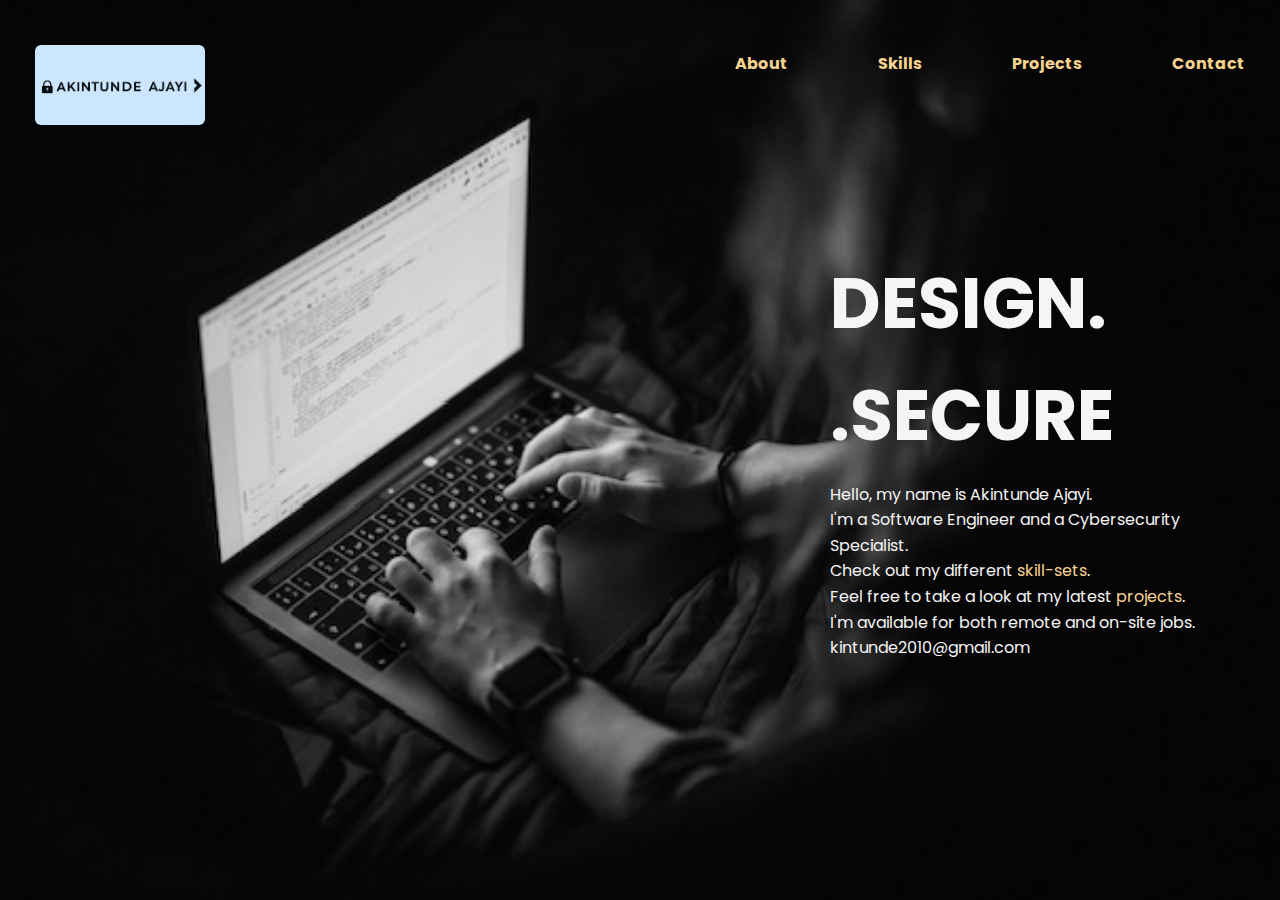
<file: index.html>
<!DOCTYPE html>
<html lang="en">
<head>
    <!-- Metadata and page settings -->
    <meta charset="UTF-8">
    <meta name="viewport" content="width=device-width, initial-scale=1.0">
    <title>Portfolio</title>
    <meta http-equiv="X-UA-Compatible" content="IE=edge">
    <!-- Link to external CSS file -->
    <link rel="stylesheet" type="text/css" media="screen" href="CSS/style.css">
</head>
<body id="home">
    <!-- Header section -->
    <header>
        <nav>
            <!-- Logo linking to the homepage -->
            <a href="index.html"><img id="logo" src="Images/logo.jpeg" alt="logo image"></a>
            <!-- Navigation links -->
            <a id="nav" href="about.html">About</a>
            <a id="nav" href="skills.html">Skills</a>
            <a id="nav" href="projects.html">Projects</a>
            <a id="nav" href="contact.html">Contact</a>
        </nav>
    </header>
    <main>
        <!-- Main content section -->
        <section class="home">
            <h1 id="heading">DESIGN.<br>.SECURE</h1>
            <p>Hello, my name is Akintunde Ajayi.<br> 
                I'm a Software Engineer and a Cybersecurity Specialist.<br>
                Check out my different <a id="text" href="skills.html">skill-sets</a>.<br>
                Feel free to take a look at my latest <a id="text" href="projects.html">projects</a>.<br>
                I'm available for both remote and on-site jobs.<br> kintunde2010@gmail.com</p>
        </section>
    </main>
    <script>
        document.addEventListener("DOMContentLoaded", function() {
            const menuIcon = document.createElement("div");
            menuIcon.classList.add("menu-icon");
            menuIcon.innerHTML = "&#9776;"; // Hamburger menu icon
        
            const nav = document.querySelector("nav");
            nav.insertBefore(menuIcon, nav.firstChild);
        
            menuIcon.addEventListener("click", function() {
                nav.classList.toggle("nav-active");
            });
        });
        </script>        
</body>
</html>
</file>
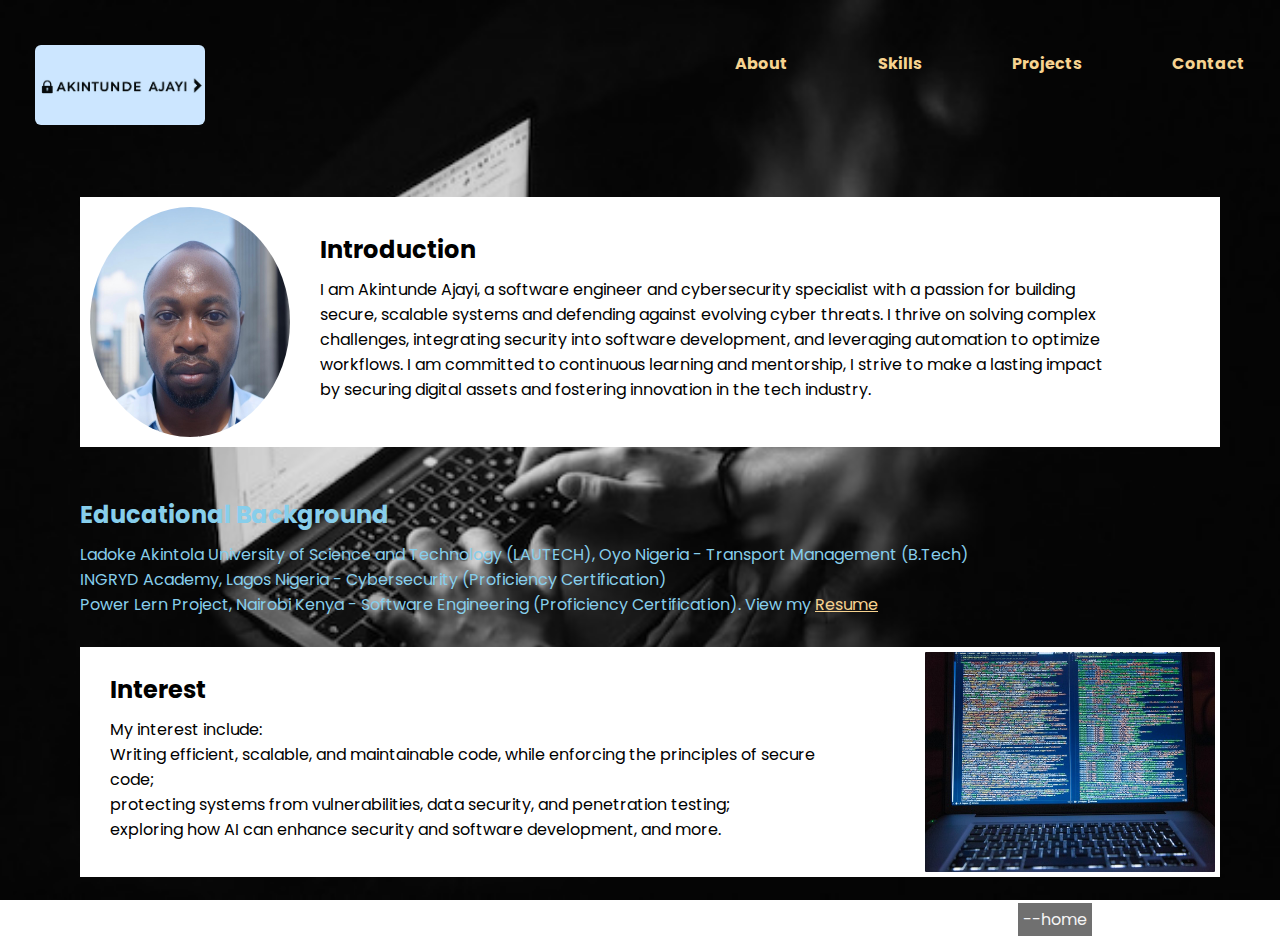
<file: about.html>
<!DOCTYPE html>
<html lang="en">
<head>
    <!-- Metadata and page settings -->
    <meta charset="UTF-8">
    <meta name="viewport" content="width=device-width, initial-scale=1.0">
    <title>Portfolio</title>
    <meta http-equiv="X-UA-Compatible" content="IE=edge">
    <!-- Link to external CSS file -->
    <link rel="stylesheet" type="text/css" media="screen" href="CSS/style.css">
</head>
<body id="about">
    <!-- Header section -->
    <header>
        <nav>
            <!-- Logo linking to the homepage -->
            <a href="index.html"><img id="logo" src="Images/logo.jpeg" alt="logo image"></a>
            <!-- Navigation links -->
            <a id="nav" href="about.html">About</a>
            <a id="nav" href="skills.html">Skills</a>
            <a id="nav" href="projects.html">Projects</a>
            <a id="nav" href="contact.html">Contact</a>
        </nav>
    </header>
    <main class="about-main">
        <!-- Main content section -->
        <section class="intro">
            <img class="my-image" src="Images/akintunde.jpg" alt="a portrait
            picture of Akintunde Ajayi" id="my_image" width="200">
            <div id="intro">
                <h2>Introduction</h2>
                <p>I am Akintunde Ajayi, a software engineer and cybersecurity specialist with a passion for building secure, scalable systems and defending against evolving cyber threats. 
                I thrive on solving complex challenges, integrating security into software development, and leveraging automation to optimize workflows. 
                I am committed to continuous learning and mentorship, I strive to make a lasting impact by securing digital assets and fostering innovation in the tech industry.</p>
            </div>
        </section>
        <section class="edu">
            <h2>Educational Background</h2>
            <p>Ladoke Akintola University of Science and Technology (LAUTECH), Oyo Nigeria - Transport Management (B.Tech)<br>
                INGRYD Academy, Lagos Nigeria - Cybersecurity (Proficiency Certification)<br> 
                Power Lern Project, Nairobi Kenya - Software Engineering (Proficiency Certification). View my <a style="color: rgb(247, 211, 144);" href="https://drive.google.com/file/d/1k-0LhxRxaWZgfUUwNgX5A7QPj0wKLy4_/view?usp=drive_link" target="_blank">Resume</a></p>
        </section>
        <section class="interest">
            <div id="interest">
                <h2>Interest</h2>
                <p>My interest include: <br>Writing efficient, scalable, and maintainable code, while enforcing the principles of secure code;<br>
                    protecting systems from vulnerabilities, data security, and penetration testing;<br>
                exploring how AI can enhance security and software development, and more.</p>
            </div id="interest">
            <img class="interest-image" src="Images/interest.jpeg" alt="a dark themed open PC with multiple lines of code on it screen" width="300">
        </section>
    </main>
    <a href="index.html" style="text-decoration: none; color: whitesmoke; background: #707070; padding: 5px; margin-left: 80%;">--home</a>
    <script>
        document.addEventListener("DOMContentLoaded", function() {
            const menuIcon = document.createElement("div");
            menuIcon.classList.add("menu-icon");
            menuIcon.innerHTML = "&#9776;"; // Hamburger menu icon
        
            const nav = document.querySelector("nav");
            nav.insertBefore(menuIcon, nav.firstChild);
        
            menuIcon.addEventListener("click", function() {
                nav.classList.toggle("nav-active");
            });
        });
        </script>        
</body>
</html>
</file>
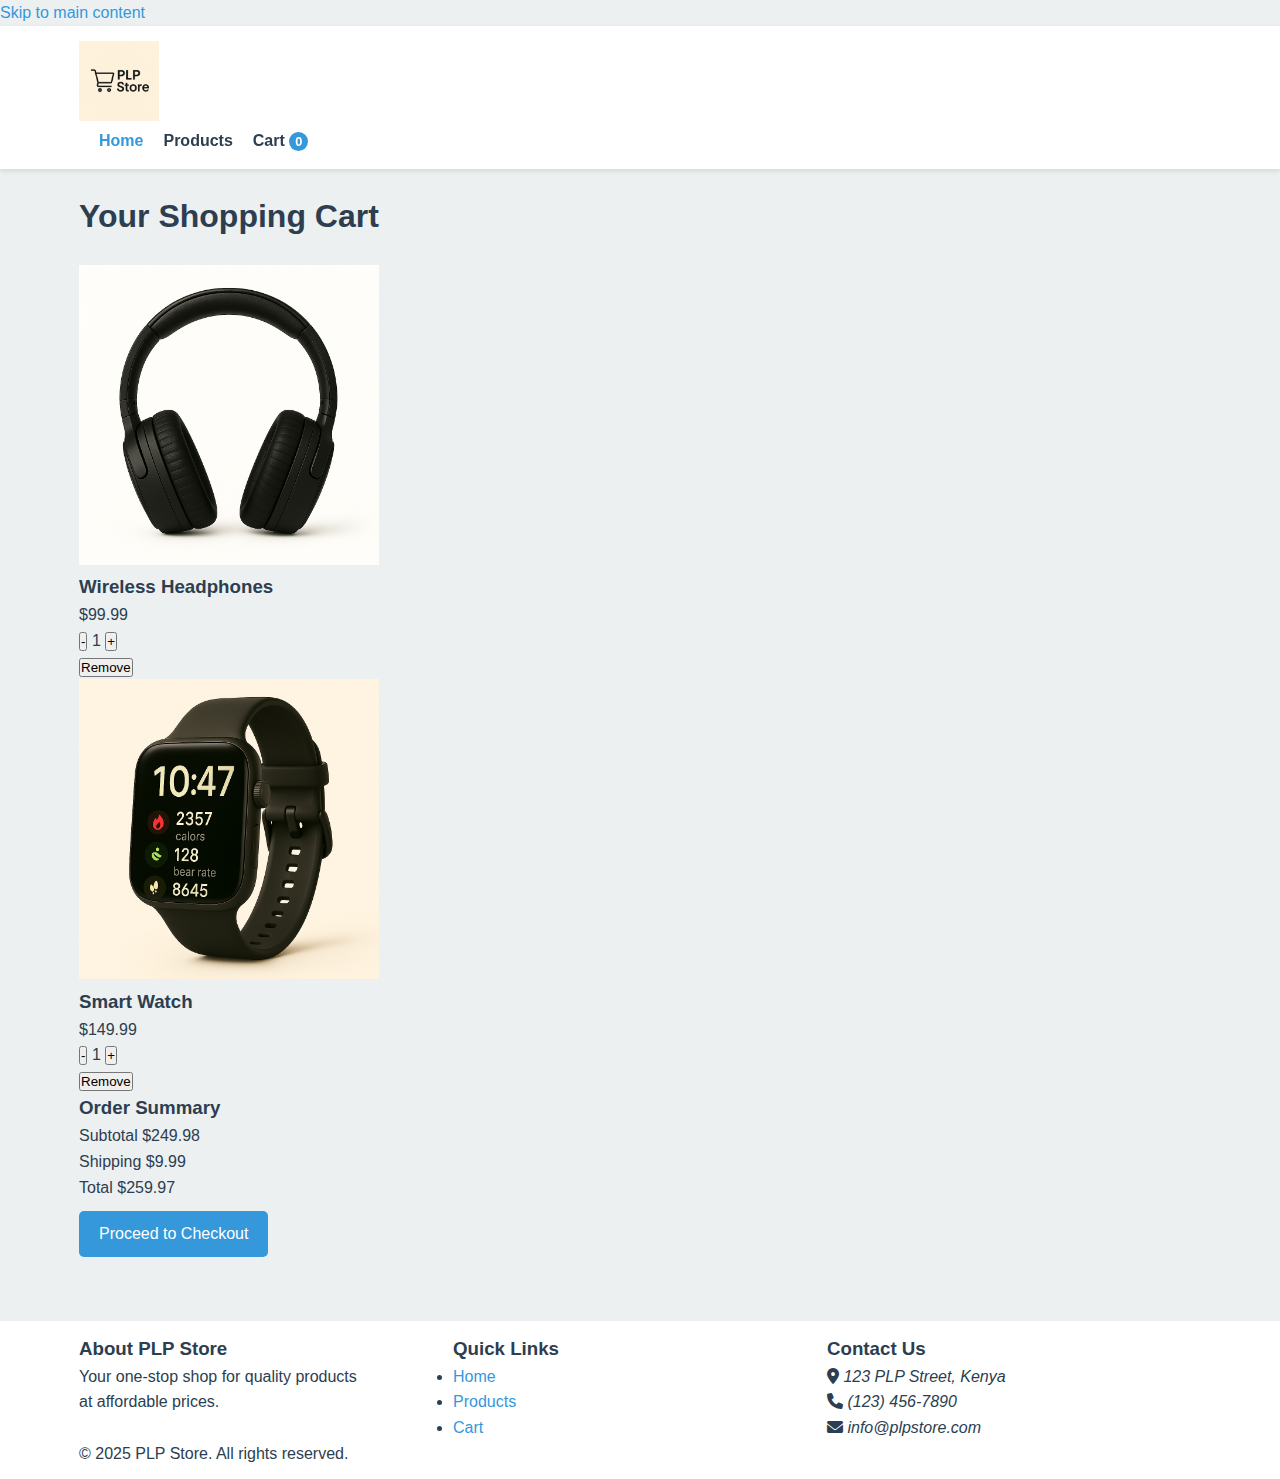
<file: cart.html>
<!DOCTYPE html>
<html lang="en">
<head>
    <meta charset="UTF-8">
    <meta name="viewport" content="width=device-width, initial-scale=1.0">
    <meta name="description" content="E-Commerce Website">
    <title>PLP Store</title>
    <!-- Favicon -->
    <link rel="icon" href="images/favicon.jpg" type="image/x-icon">
    <!-- CSS -->
    <link rel="stylesheet" href="css/style.css">
    <!-- Font Awesome for icons -->
    <link rel="stylesheet" href="https://cdnjs.cloudflare.com/ajax/libs/font-awesome/6.0.0-beta3/css/all.min.css">
</head>
<body>
    <!-- Skip to content link for accessibility -->
    <a class="skip-link" href="#main-content">Skip to main content</a>

    <!-- Header with navigation -->
    <header class="main-header">
        <div class="container">
            <div class="logo">
                <!-- Logo image: E-commerce store logo -->
                <img src="images/logo.png" alt="PLP Store Logo" width="80" height="80">
            </div>
            <nav class="main-nav">
                <button class="hamburger" aria-label="Menu" aria-expanded="false">
                    <span></span>
                    <span></span>
                    <span></span>
                </button>
                <ul>
                    <li><a href="index.html" class="active">Home</a></li>
                    <li><a href="products.html">Products</a></li>
                    <li><a href="cart.html">Cart <span class="cart-count">0</span></a></li>
                </ul>
            </nav>
        </div>
    </header>

    <!-- Main content area -->
    <main id="main-content">
        <section class="cart">
            <div class="container">
                <h1 id="cart-h1">Your Shopping Cart</h1>
                
                <div class="cart-grid">
                    <!-- Cart Items -->
                    <div class="cart-items">
                        <div class="cart-item">
                            <div class="item-image">
                                <!-- Product image: Wireless headphones -->
                                <img src="images/product-1-thumb.png" alt="Wireless headphones" width="300">
                            </div>
                            <div class="item-details">
                                <h3>Wireless Headphones</h3>
                                <p class="price">$99.99</p>
                                <div class="item-quantity">
                                    <button class="quantity-btn">-</button>
                                    <span class="quantity">1</span>
                                    <button class="quantity-btn">+</button>
                                </div>
                            </div>
                            <div class="item-actions">
                                <button class="remove-btn">Remove</button>
                            </div>
                        </div>
                        
                        <div class="cart-item">
                            <div class="item-image">
                                <!-- Product image: Smart watch -->
                                <img src="images/product-2-thumb.png" alt="Smart watch" width="300">
                            </div>
                            <div class="item-details">
                                <h3>Smart Watch</h3>
                                <p class="price">$149.99</p>
                                <div class="item-quantity">
                                    <button class="quantity-btn">-</button>
                                    <span class="quantity">1</span>
                                    <button class="quantity-btn">+</button>
                                </div>
                            </div>
                            <div class="item-actions">
                                <button class="remove-btn">Remove</button>
                            </div>
                        </div>
                    </div>
                    
                    <!-- Cart Summary -->
                    <div class="cart-summary">
                        <h3>Order Summary</h3>
                        <div class="summary-row">
                            <span>Subtotal</span>
                            <span>$249.98</span>
                        </div>
                        <div class="summary-row">
                            <span>Shipping</span>
                            <span>$9.99</span>
                        </div>
                        <div class="summary-row-total">
                            <span>Total</span>
                            <span>$259.97</span>
                        </div>
                        <a href="checkout.html" class="btn">Proceed to Checkout</a>
                    </div>
                </div>
            </div>
        </section>
    </main>

    <!-- Footer -->
    <footer class="main-footer">
        <div class="container">
            <div class="footer-grid">
                <div class="footer-about">
                    <h3>About PLP Store</h3>
                    <p>Your one-stop shop for quality products <br> at affordable prices.</p>
                </div>
                <div class="footer-links">
                    <h3>Quick Links</h3>
                    <ul>
                        <li><a href="index.html">Home</a></li>
                        <li><a href="products.html">Products</a></li>
                        <li><a href="cart.html">Cart</a></li>
                    </ul>
                </div>
                <div class="footer-contact">
                    <h3>Contact Us</h3>
                    <address>
                        <p><i class="fas fa-map-marker-alt"></i> 123 PLP Street, Kenya</p>
                        <p><i class="fas fa-phone"></i> (123) 456-7890</p>
                        <p><i class="fas fa-envelope"></i> info@plpstore.com</p>
                    </address>
                </div>
            </div>
            <div class="footer-bottom">
                <p>&copy; 2025 PLP Store. All rights reserved.</p>
            </div>
        </div>
    </footer>

    <!-- JavaScript -->
    <script src="js/script.js"></script>
</body>
</html>
</file>
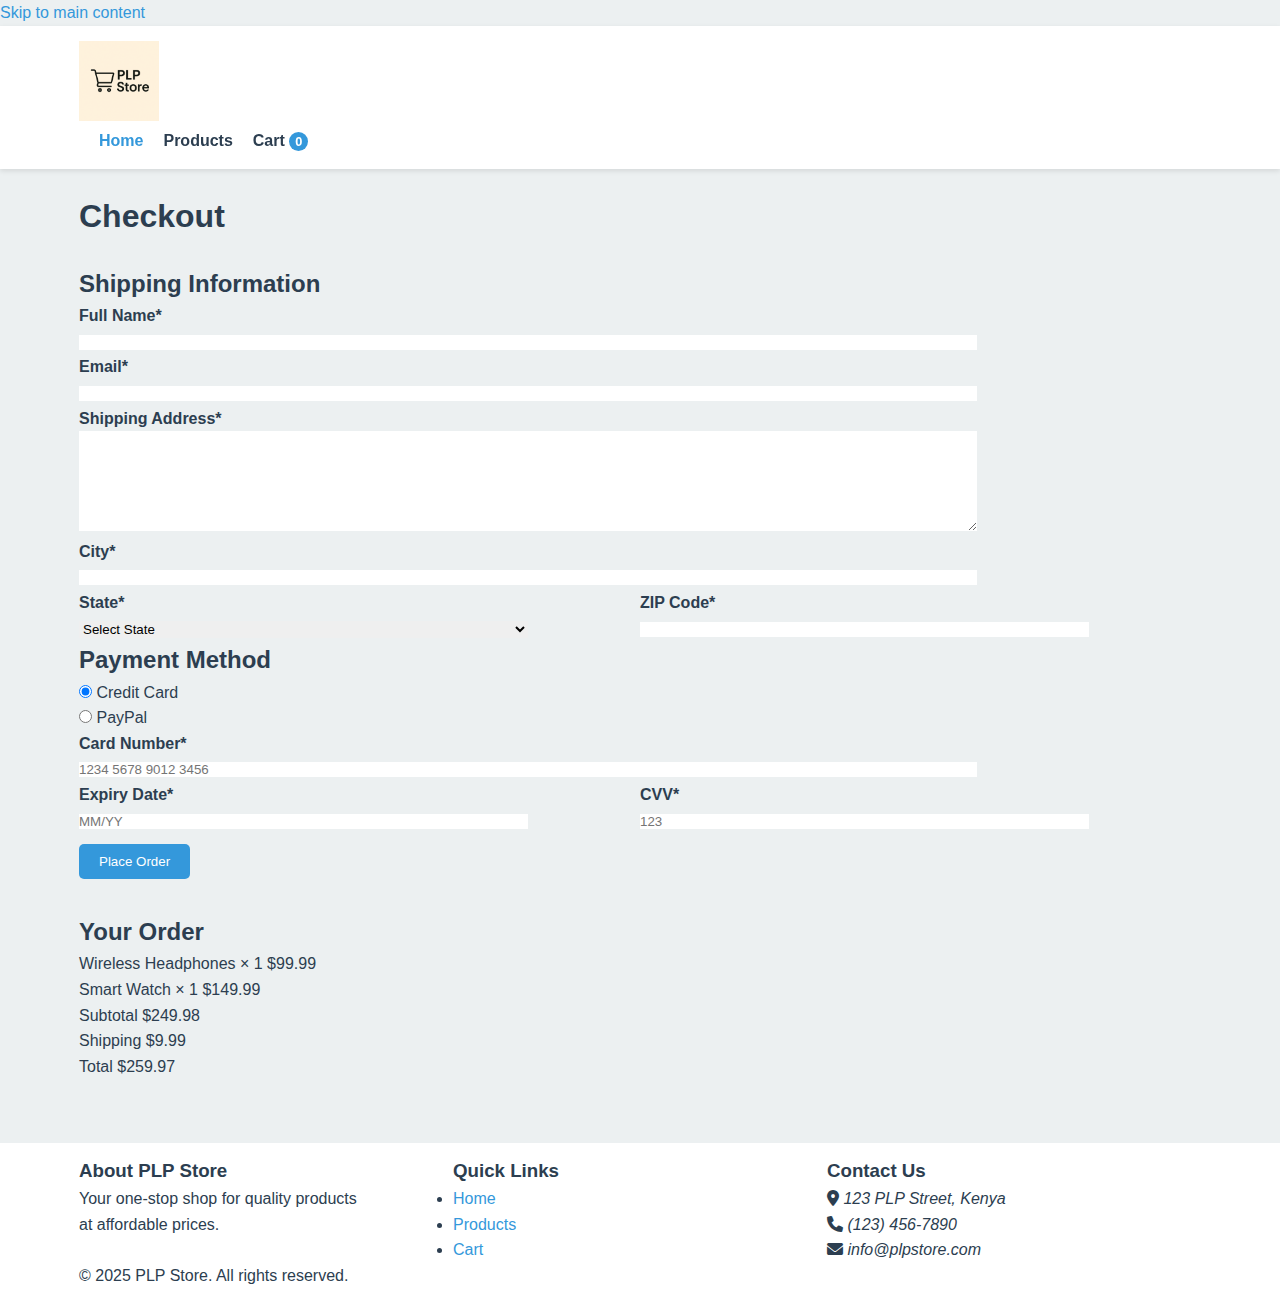
<file: checkout.html>
<!DOCTYPE html>
<html lang="en">
<head>
    <meta charset="UTF-8">
    <meta name="viewport" content="width=device-width, initial-scale=1.0">
    <meta name="description" content="E-Commerce Website">
    <title>PLP Store</title>
    <!-- Favicon -->
    <link rel="icon" href="images/favicon.jpg" type="image/x-icon">
    <!-- CSS -->
    <link rel="stylesheet" href="css/style.css">
    <!-- Font Awesome for icons -->
    <link rel="stylesheet" href="https://cdnjs.cloudflare.com/ajax/libs/font-awesome/6.0.0-beta3/css/all.min.css">
</head>
<body>
    <!-- Skip to content link for accessibility -->
    <a class="skip-link" href="#main-content">Skip to main content</a>

    <!-- Header with navigation -->
    <header class="main-header">
        <div class="container">
            <div class="logo">
                <!-- Logo image: store logo -->
                <img src="images/logo.png" alt="PLP Store Logo" width="80" height="80">
            </div>
            <nav class="main-nav">
                <button class="hamburger" aria-label="Menu" aria-expanded="false">
                    <span></span>
                    <span></span>
                    <span></span>
                </button>
                <ul>
                    <li><a href="index.html" class="active">Home</a></li>
                    <li><a href="products.html">Products</a></li>
                    <li><a href="cart.html">Cart <span class="cart-count">0</span></a></li>
                </ul>
            </nav>
        </div>
    </header>

    <!-- Main content area -->
    <main id="main-content">
        <section class="checkout">
            <div class="container">
                <h1 id="checkout-h1">Checkout</h1>
                
                <div class="checkout-grid">
                    <!-- Checkout Form -->
                    <div class="checkout-form">
                        <form id="checkout-form">
                            <h2>Shipping Information</h2>
                            
                            <div class="form-group">
                                <label for="name">Full Name*</label>
                                <input type="text" id="name" required>
                            </div>
                            
                            <div class="form-group">
                                <label for="email">Email*</label>
                                <input type="email" id="email" required>
                            </div>
                            
                            <div class="form-group">
                                <label for="address">Shipping Address*</label>
                                <textarea id="address" rows="3" required></textarea>
                            </div>
                            
                            <div class="form-group">
                                <label for="city">City*</label>
                                <input type="text" id="city" required>
                            </div>
                            
                            <div class="form-group-row">
                                <div class="form-group">
                                    <label for="state">State*</label>
                                    <select id="state" required>
                                        <option value="">Select State</option>
                                        <option value="CA">Lagos</option>
                                        <option value="NY">Ogun</option>
                                        <!-- More states would be listed -->
                                    </select>
                                </div>
                                
                                <div class="form-group">
                                    <label for="zip">ZIP Code*</label>
                                    <input type="text" id="zip" required>
                                </div>
                            </div>
                            
                            <h2>Payment Method</h2>
                            
                            <div class="payment-methods">
                                <div class="payment-method">
                                    <input type="radio" id="credit-card" name="payment" checked>
                                    <label for="credit-card">Credit Card</label>
                                </div>
                                
                                <div class="payment-method">
                                    <input type="radio" id="paypal" name="payment">
                                    <label for="paypal">PayPal</label>
                                </div>
                            </div>
                            
                            <div class="credit-card-form">
                                <div class="form-group">
                                    <label for="card-number">Card Number*</label>
                                    <input type="text" id="card-number" placeholder="1234 5678 9012 3456" required>
                                </div>
                                
                                <div class="form-group-row">
                                    <div class="form-group">
                                        <label for="expiry">Expiry Date*</label>
                                        <input type="text" id="expiry" placeholder="MM/YY" required>
                                    </div>
                                    
                                    <div class="form-group">
                                        <label for="cvv">CVV*</label>
                                        <input type="text" id="cvv" placeholder="123" required>
                                    </div>
                                </div>
                            </div>
                            
                            <button type="submit" class="btn">Place Order</button>
                        </form>
                    </div>
                    
                    <!-- Order Summary -->
                    <div class="order-summary">
                        <h2>Your Order</h2>
                        
                        <div class="summary-items">
                            <div class="summary-item">
                                <span>Wireless Headphones × 1</span>
                                <span>$99.99</span>
                            </div>
                            
                            <div class="summary-item">
                                <span>Smart Watch × 1</span>
                                <span>$149.99</span>
                            </div>
                        </div>
                        
                        <div class="summary-totals">
                            <div class="summary-row">
                                <span>Subtotal</span>
                                <span>$249.98</span>
                            </div>
                            <div class="summary-row">
                                <span>Shipping</span>
                                <span>$9.99</span>
                            </div>
                            <div class="summary-row total">
                                <span>Total</span>
                                <span>$259.97</span>
                            </div>
                        </div>
                    </div>
                </div>
            </div>
        </section>
    </main>

    <!-- Footer -->
    <footer class="main-footer">
        <div class="container">
            <div class="footer-grid">
                <div class="footer-about">
                    <h3>About PLP Store</h3>
                    <p>Your one-stop shop for quality products<br> at affordable prices.</p>
                </div>
                <div class="footer-links">
                    <h3>Quick Links</h3>
                    <ul>
                        <li><a href="index.html">Home</a></li>
                        <li><a href="products.html">Products</a></li>
                        <li><a href="cart.html">Cart</a></li>
                    </ul>
                </div>
                <div class="footer-contact">
                    <h3>Contact Us</h3>
                    <address>
                        <p><i class="fas fa-map-marker-alt"></i> 123 PLP Street, Kenya</p>
                        <p><i class="fas fa-phone"></i> (123) 456-7890</p>
                        <p><i class="fas fa-envelope"></i> info@plpstore.com</p>
                    </address>
                </div>
            </div>
            <div class="footer-bottom">
                <p>&copy; 2025 PLP Store. All rights reserved.</p>
            </div>
        </div>
    </footer>

    <!-- JavaScript -->
    <script src="js/script.js"></script>
</body>
</html>
</file>
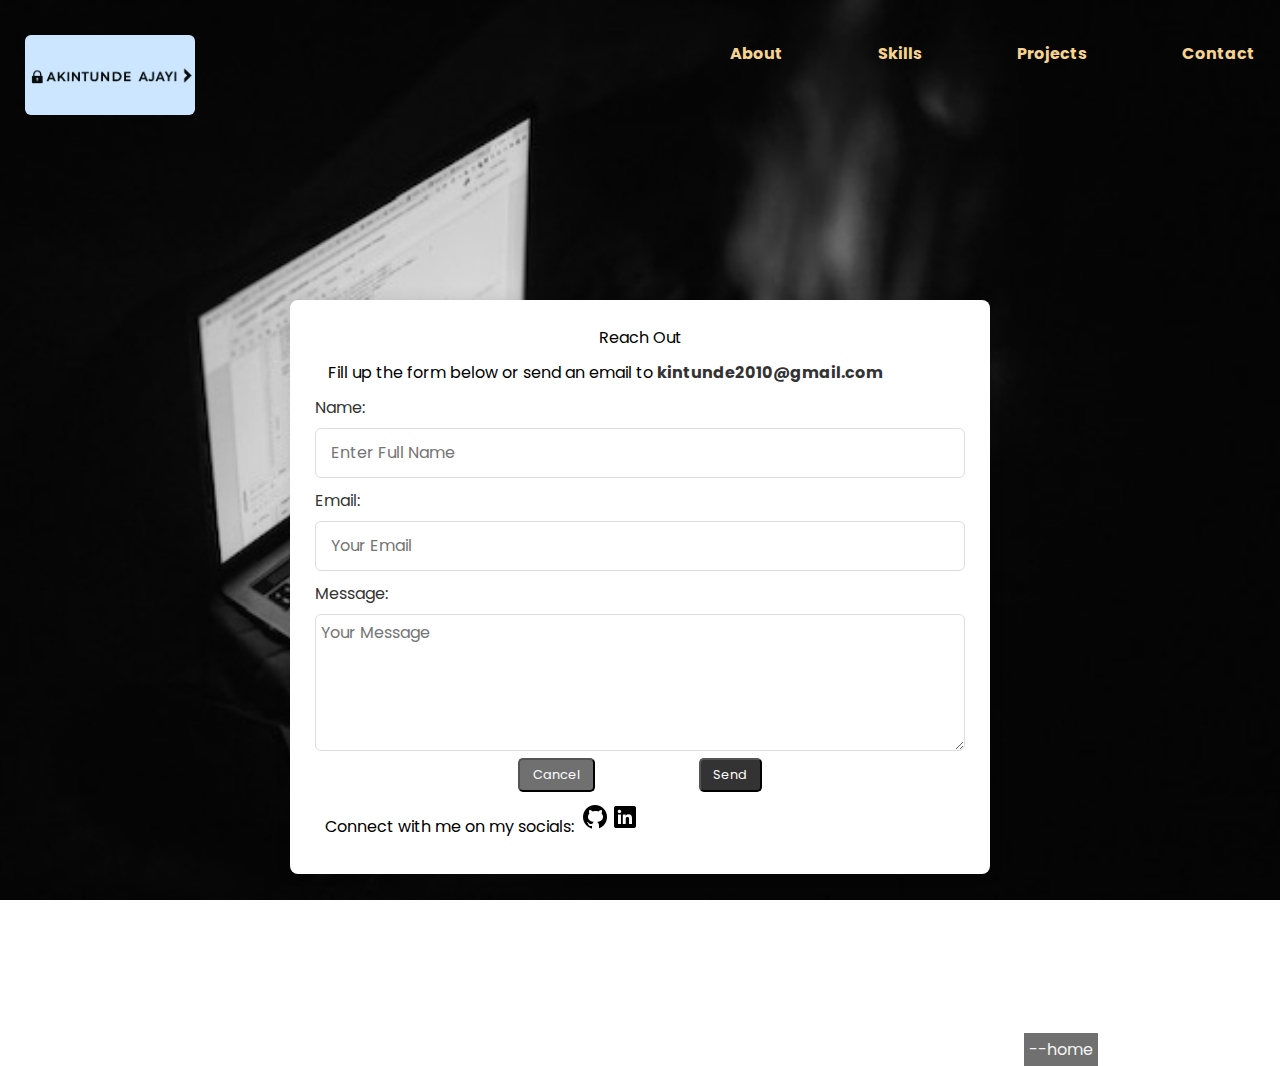
<file: contact.html>
<!DOCTYPE html>
<html lang="en">
<head>
    <!-- Metadata and page settings -->
    <meta charset="UTF-8">
    <meta name="viewport" content="width=device-width, initial-scale=1.0">
    <title>Portfolio</title>
    <meta http-equiv="X-UA-Compatible" content="IE=edge">
    <!-- Link to external CSS file -->
    <link rel="stylesheet" type="text/css" media="screen" href="CSS/style.css">
</head>
<body id="contact">
    <!-- Header section -->
    <header>
        <nav>
            <!-- Logo linking to the homepage -->
            <a href="index.html"><img id="logo" src="Images/logo.jpeg" alt="logo image"></a>
            <!-- Navigation links -->
            <a id="nav" href="about.html">About</a>
            <a id="nav" href="skills.html">Skills</a>
            <a id="nav" href="projects.html">Projects</a>
            <a id="nav" href="contact.html">Contact</a>
        </nav>
    </header>
    <main class="main">
        <!-- Main content section -->
        <section class="container">
            <header>Reach Out</header>
            <p>Fill up the form below or send an email to <a href="mailto:kintunde2010@gmail.com" target="_blank" style="text-decoration: none; color: #333;"><strong>kintunde2010@gmail.com</strong></a></p>
            <form action="https://formspree.io/f/myzenpwe" method="post" class="form"></form>
                <div class="input-box">
                    <label class="label" for="name">Name:</label>
                    <input class="input" type="text" id="name" name="name" placeholder="Enter Full Name" required><br>
                </div>
                <div class="input-box">
                    <label class="label" for="email">Email:</label>
                    <input class="input" type="email" id="email" name="email" placeholder="Your Email" required><br>
                </div>
                <div>
                    <label class="textarea" for="message">Message:</label>
                    <textarea id="message" name="message" rows="5" cols="20" placeholder="Your Message" required></textarea><br>
                </div>
                <div class="button">   
                    <input class="reset" type="reset" name="reset" value="Cancel">  
                </div>
                <div class="button"> 
                    <input class="submit" type="submit" name="submit" value="Send">
                </div>
            </form>
            <footer style="margin: 10px; text-align: left;">Connect with me on my socials:<a href="https://www.github.com/Omomayorwah" target="_blank"><img style="margin-left: 6px;" src="Images/github.png"></a><a href="https://www.linkedin.com/in/ajayi-akintunde-950174188" target="_blank"><img src="Images/linkedin.png"></a></footer>
        </section>
    </main>
    <a href="index.html" style="text-decoration: none; color: whitesmoke; background: #707070; padding: 5px; margin-left: 80%;">--home</a>
    <script>
        document.addEventListener("DOMContentLoaded", function() {
            const menuIcon = document.createElement("div");
            menuIcon.classList.add("menu-icon");
            menuIcon.innerHTML = "&#9776;"; // Hamburger menu icon
        
            const nav = document.querySelector("nav");
            nav.insertBefore(menuIcon, nav.firstChild);
        
            menuIcon.addEventListener("click", function() {
                nav.classList.toggle("nav-active");
            });
        });
        </script>        
</body>
</html>
</file>
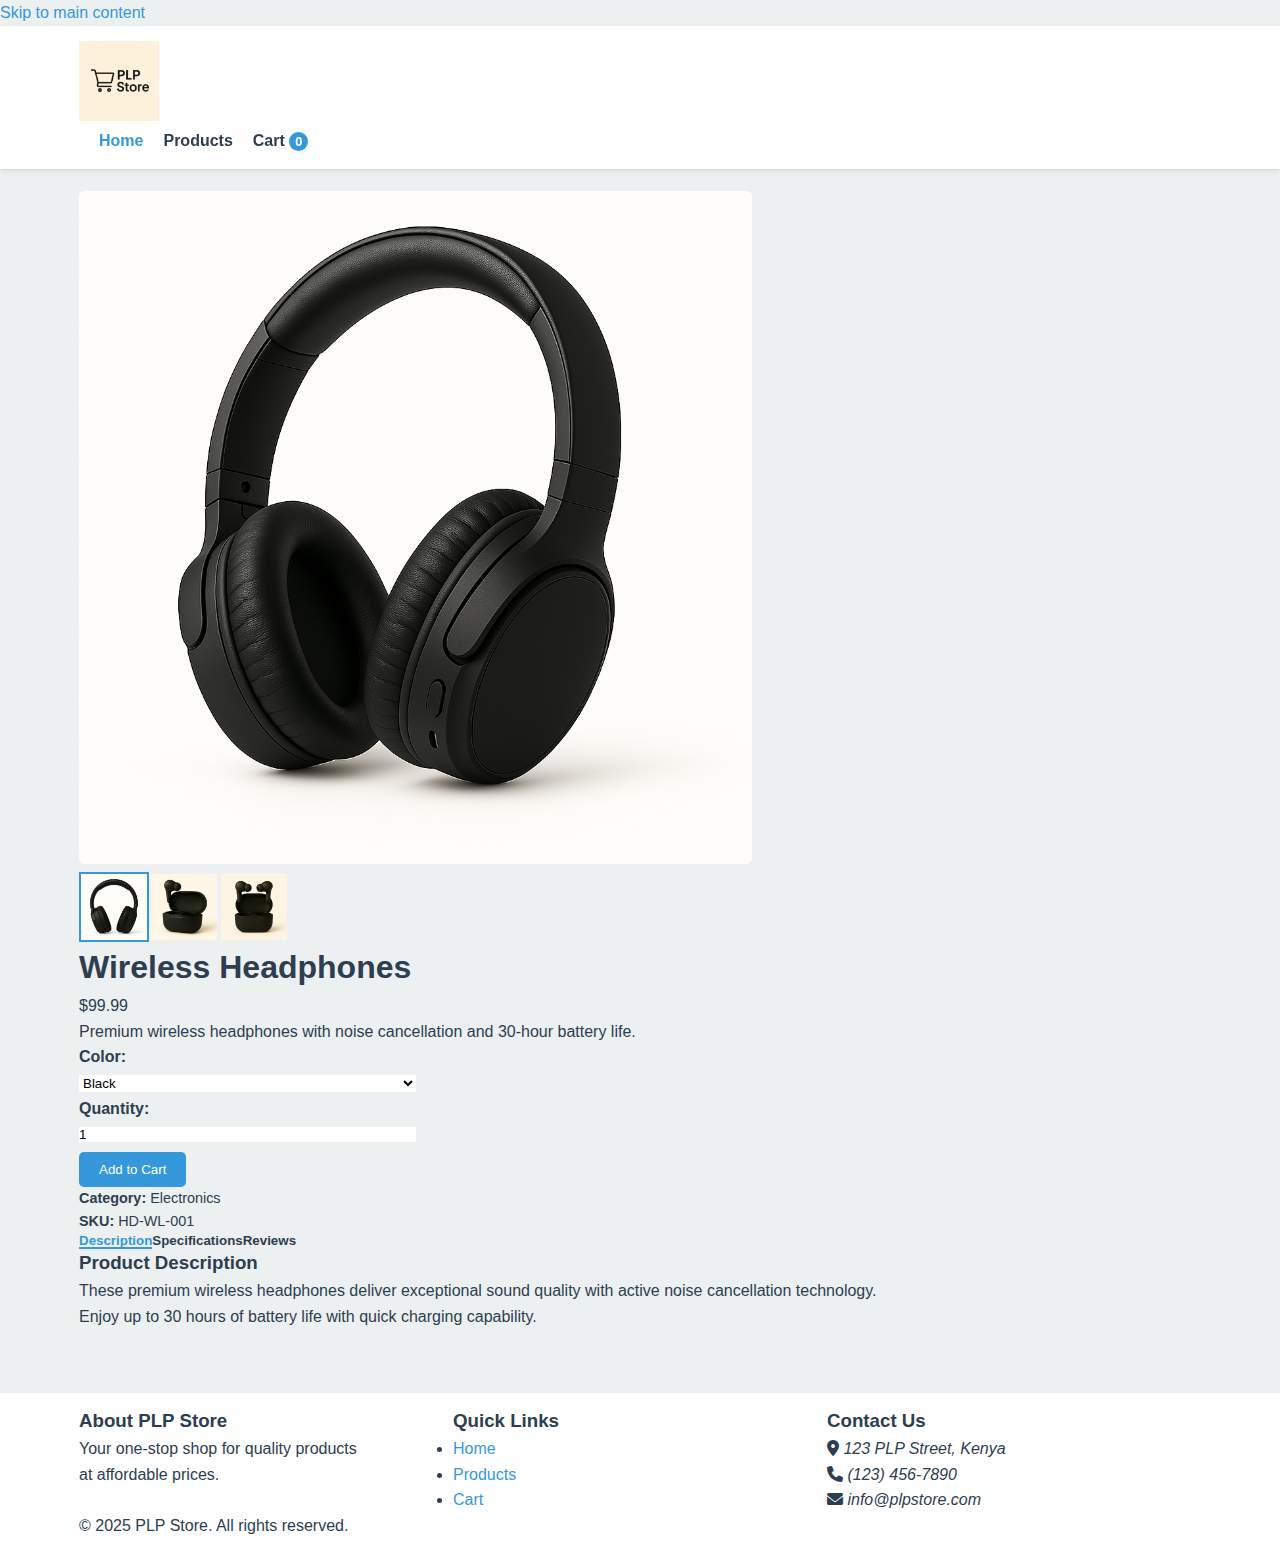
<file: product-detail.html>
<!DOCTYPE html>
<html lang="en">
<head>
    <meta charset="UTF-8">
    <meta name="viewport" content="width=device-width, initial-scale=1.0">
    <meta name="description" content="E-Commerce Website">
    <title>PLP Store</title>
    <!-- Favicon -->
    <link rel="icon" href="images/favicon.jpg" type="image/x-icon">
    <!-- CSS -->
    <link rel="stylesheet" href="css/style.css">
    <!-- Font Awesome for icons -->
    <link rel="stylesheet" href="https://cdnjs.cloudflare.com/ajax/libs/font-awesome/6.0.0-beta3/css/all.min.css">
</head>
<body>
    <!-- Skip to content link for accessibility -->
    <a class="skip-link" href="#main-content">Skip to main content</a>

    <!-- Header with navigation -->
    <header class="main-header">
        <div class="container">
            <div class="logo">
                <!-- Logo image: E-commerce store logo -->
                <img src="images/logo.png" alt="PLP Store Logo" width="80" height="80">
            </div>
            <nav class="main-nav">
                <button class="hamburger" aria-label="Menu" aria-expanded="false">
                    <span></span>
                    <span></span>
                    <span></span>
                </button>
                <ul>
                    <li><a href="index.html" class="active">Home</a></li>
                    <li><a href="products.html">Products</a></li>
                    <li><a href="cart.html">Cart <span class="cart-count">0</span></a></li>
                </ul>
            </nav>
        </div>
    </header>

    <!-- Main content area -->
    <main id="main-content">
        <section class="product-detail">
            <div class="container">
                <div class="product-detail-grid">
                    <!-- Product Gallery -->
                    <div class="product-gallery">
                        <div class="product-main-image">
                            <!-- Main product image: Wireless headphones -->
                            <img src="images/product-1-large.png" alt="Wireless headphones in black" class="product-main-img">
                        </div>
                        <div class="product-thumbnails">
                            <!-- Thumbnail 1 -->
                            <a href="images/product-1-large.png" class="product-thumbnail active">
                                <img src="images/product-1-thumb.png" alt="Wireless headphones front view">
                            </a>
                            <!-- Thumbnail 2 -->
                            <a href="images/product-1-angle.png" class="product-thumbnail">
                                <img src="images/product-1-angle-thumb.png" alt="Wireless headphones side view">
                            </a>
                            <!-- Thumbnail 3 -->
                            <a href="images/product-1-case.png" class="product-thumbnail">
                                <img src="images/product-1-case-thumb.png" alt="Wireless headphones with case">
                            </a>
                        </div>
                    </div>
                    
                    <!-- Product Info -->
                    <div class="product-info">
                        <h1>Wireless Headphones</h1>
                        <p class="price">$99.99</p>
                        <p class="description">Premium wireless headphones with noise cancellation and 30-hour battery life.</p>
                        
                        <div class="product-options">
                            <div class="option">
                                <label for="color">Color:</label>
                                <select id="color">
                                    <option>Black</option>
                                    <option>White</option>
                                    <option>Blue</option>
                                </select>
                            </div>
                            
                            <div class="option">
                                <label for="quantity">Quantity:</label>
                                <input type="number" id="quantity" min="1" value="1">
                            </div>
                        </div>
                        
                        <button class="btn add-to-cart" data-id="1">Add to Cart</button>
                        
                        <div class="product-meta">
                            <p><strong>Category:</strong> Electronics</p>
                            <p><strong>SKU:</strong> HD-WL-001</p>
                        </div>
                    </div>
                </div>
                
                <!-- Product Tabs -->
                <div class="product-tabs">
                    <div class="tab-header">
                        <button class="tab-link active" data-tab="description">Description</button>
                        <button class="tab-link" data-tab="specs">Specifications</button>
                        <button class="tab-link" data-tab="reviews">Reviews</button>
                    </div>
                    
                    <div class="tab-content active" id="description">
                        <h3>Product Description</h3>
                        <p>These premium wireless headphones deliver exceptional sound quality with active noise cancellation technology. <br>Enjoy up to 30 hours of battery life with quick charging capability.</p>
                    </div>
                    
                    <div class="tab-content" id="specs">
                        <h3>Specifications</h3>
                        <ul>
                            <li>Driver size: 40mm</li>
                            <li>Frequency response: 20Hz-20kHz</li>
                            <li>Bluetooth version: 5.0</li>
                            <li>Battery life: 30 hours</li>
                        </ul>
                    </div>
                    
                    <div class="tab-content" id="reviews">
                        <h3>Customer Reviews</h3>
                        <div class="review">
                            <p class="review-author">John D.</p>
                            <div class="review-rating">★★★★★</div>
                            <p class="review-text">Amazing sound quality and very comfortable!</p>
                        </div>
                    </div>
                </div>
            </div>
        </section>
    </main>

    <!-- Footer -->
    <footer class="main-footer">
        <div class="container">
            <div class="footer-grid">
                <div class="footer-about">
                    <h3>About PLP Store</h3>
                    <p>Your one-stop shop for quality products <br> at affordable prices.</p>
                </div>
                <div class="footer-links">
                    <h3>Quick Links</h3>
                    <ul>
                        <li><a href="index.html">Home</a></li>
                        <li><a href="products.html">Products</a></li>
                        <li><a href="cart.html">Cart</a></li>
                    </ul>
                </div>
                <div class="footer-contact">
                    <h3>Contact Us</h3>
                    <address>
                        <p><i class="fas fa-map-marker-alt"></i> 123 PLP Street, Kenya</p>
                        <p><i class="fas fa-phone"></i> (123) 456-7890</p>
                        <p><i class="fas fa-envelope"></i> info@plpstore.com</p>
                    </address>
                </div>
            </div>
            <div class="footer-bottom">
                <p>&copy; 2025 PLP Store. All rights reserved.</p>
            </div>
        </div>
    </footer>

    <!-- JavaScript -->
    <script src="js/script.js"></script>
</body>
</html>
</file>
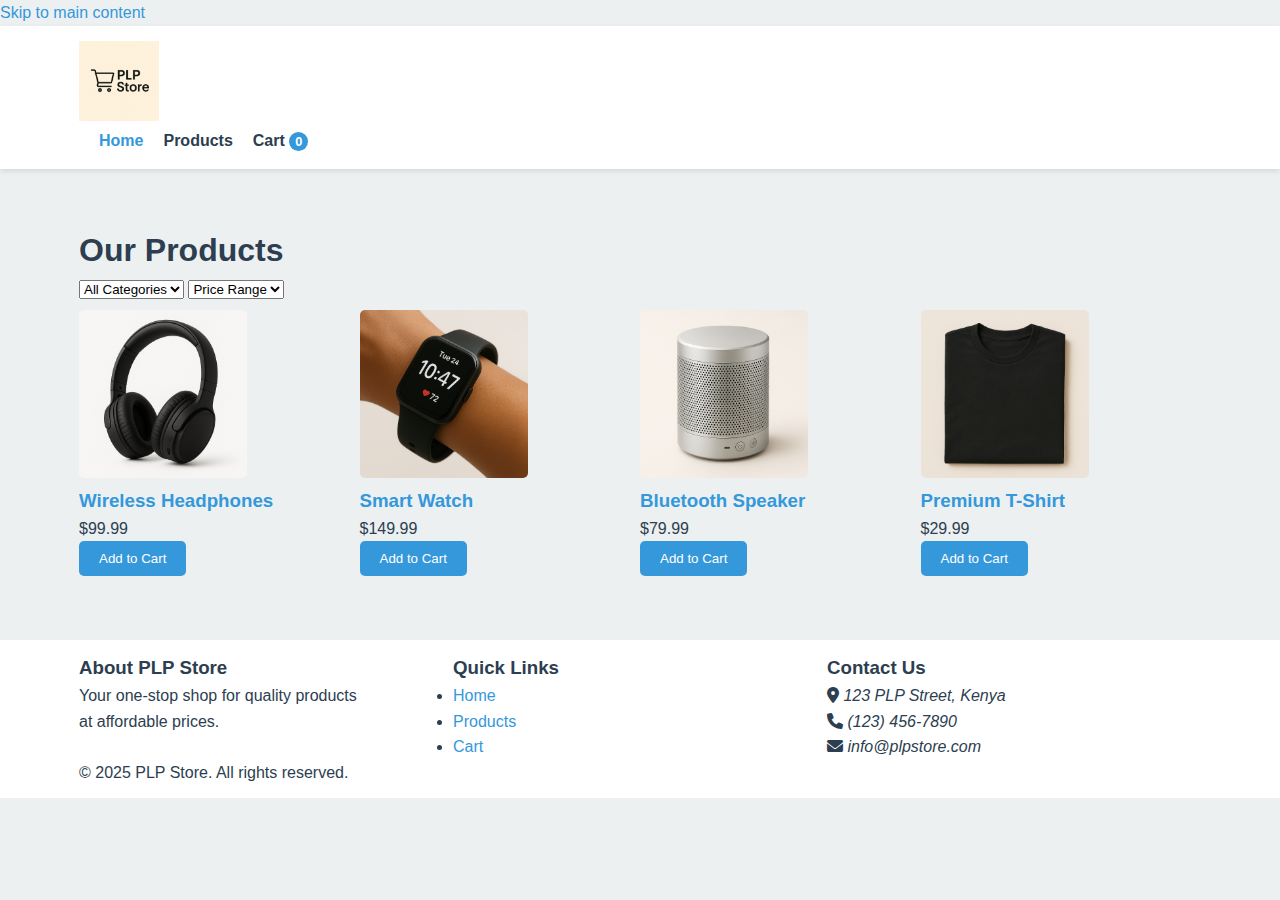
<file: products.html>
<!DOCTYPE html>
<html lang="en">
<head>
    <meta charset="UTF-8">
    <meta name="viewport" content="width=device-width, initial-scale=1.0">
    <meta name="description" content="E-Commerce Website">
    <title>PLP Store</title>
    <!-- Favicon -->
    <link rel="icon" href="images/favicon.jpg" type="image/x-icon">
    <!-- CSS -->
    <link rel="stylesheet" href="css/style.css">
    <!-- Font Awesome for icons -->
    <link rel="stylesheet" href="https://cdnjs.cloudflare.com/ajax/libs/font-awesome/6.0.0-beta3/css/all.min.css">
</head>
<body>
    <!-- Skip to content link for accessibility -->
    <a class="skip-link" href="#main-content">Skip to main content</a>

    <!-- Header with navigation -->
    <header class="main-header">
        <div class="container">
            <div class="logo">
                <!-- Logo image: E-commerce store logo -->
                <img src="images/logo.png" alt="PLP Store Logo" width="80" height="80">
            </div>
            <nav class="main-nav">
                <button class="hamburger" aria-label="Menu" aria-expanded="false">
                    <span></span>
                    <span></span>
                    <span></span>
                </button>
                <ul>
                    <li><a href="index.html" class="active">Home</a></li>
                    <li><a href="products.html">Products</a></li>
                    <li><a href="cart.html">Cart <span class="cart-count">0</span></a></li>
                </ul>
            </nav>
        </div>
    </header>

    <!-- Main content area -->
    <main id="main-content">
        <section class="products">
            <div class="container">
                <h1 id="product-h1">Our Products</h1>
                
                <!-- Product Filters -->
                <div class="product-filters">
                    <select id="category-filter">
                        <option value="">All Categories</option>
                        <option value="electronics">Electronics</option>
                        <option value="clothing">Clothing</option>
                        <option value="home">Home Goods</option>
                    </select>
                    
                    <select id="price-filter">
                        <option value="">Price Range</option>
                        <option value="0-50">$0 - $50</option>
                        <option value="50-100">$50 - $100</option>
                        <option value="100+">$100+</option>
                    </select>
                </div>
                
                <!-- Product Grid -->
                <div class="product-grid">
                    <!-- Product cards would be dynamically loaded in a real app -->
                    <!-- Product 1 -->
                    <div class="product-card" data-category="electronics" data-price="99.99">
                        <div class="product-image">
                            <!-- Product image: Wireless headphones -->
                            <img src="images/product-1.png" alt="Wireless headphones in black">
                        </div>
                        <div class="product-info">
                            <h3><a href="product-detail.html?id=1">Wireless Headphones</a></h3>
                            <p class="price">$99.99</p>
                            <button class="btn add-to-cart" data-id="1">Add to Cart</button>
                        </div>
                    </div>
                    
                    <!-- Product 2 -->
                    <div class="product-card" data-category="electronics" data-price="149.99">
                        <div class="product-image">
                            <!-- Product image: Smart watch -->
                            <img src="images/product-2.png" alt="Smart watch with black strap">
                        </div>
                        <div class="product-info">
                            <h3><a href="product-detail.html?id=2">Smart Watch</a></h3>
                            <p class="price">$149.99</p>
                            <button class="btn add-to-cart" data-id="2">Add to Cart</button>
                        </div>
                    </div>
                    
                    <!-- Product 3 -->
                    <div class="product-card" data-category="electronics" data-price="79.99">
                        <div class="product-image">
                            <!-- Product image: Bluetooth speaker -->
                            <img src="images/product-3.png" alt="Portable Bluetooth speaker">
                        </div>
                        <div class="product-info">
                            <h3><a href="product-detail.html?id=3">Bluetooth Speaker</a></h3>
                            <p class="price">$79.99</p>
                            <button class="btn add-to-cart" data-id="3">Add to Cart</button>
                        </div>
                    </div>
                    
                    <!-- Product 4 -->
                    <div class="product-card" data-category="clothing" data-price="29.99">
                        <div class="product-image">
                            <!-- Product image: T-shirt -->
                            <img src="images/product-4.png" alt="Black cotton t-shirt">
                        </div>
                        <div class="product-info">
                            <h3><a href="product-detail.html?id=4">Premium T-Shirt</a></h3>
                            <p class="price">$29.99</p>
                            <button class="btn add-to-cart" data-id="4">Add to Cart</button>
                        </div>
                    </div>
                </div>
            </div>
        </section>
    </main>

    <!-- Footer -->
    <footer class="main-footer">
        <div class="container">
            <div class="footer-grid">
                <div class="footer-about">
                    <h3>About PLP Store</h3>
                    <p>Your one-stop shop for quality products <br> at affordable prices.</p>
                </div>
                <div class="footer-links">
                    <h3>Quick Links</h3>
                    <ul>
                        <li><a href="index.html">Home</a></li>
                        <li><a href="products.html">Products</a></li>
                        <li><a href="cart.html">Cart</a></li>
                    </ul>
                </div>
                <div class="footer-contact">
                    <h3>Contact Us</h3>
                    <address>
                        <p><i class="fas fa-map-marker-alt"></i> 123 PLP Street, Kenya</p>
                        <p><i class="fas fa-phone"></i> (123) 456-7890</p>
                        <p><i class="fas fa-envelope"></i> info@plpstore.com</p>
                    </address>
                </div>
            </div>
            <div class="footer-bottom">
                <p>&copy; 2025 PLP Store. All rights reserved.</p>
            </div>
        </div>
    </footer>

    <!-- JavaScript -->
    <script src="js/script.js"></script>
</body>
</html>
</file>
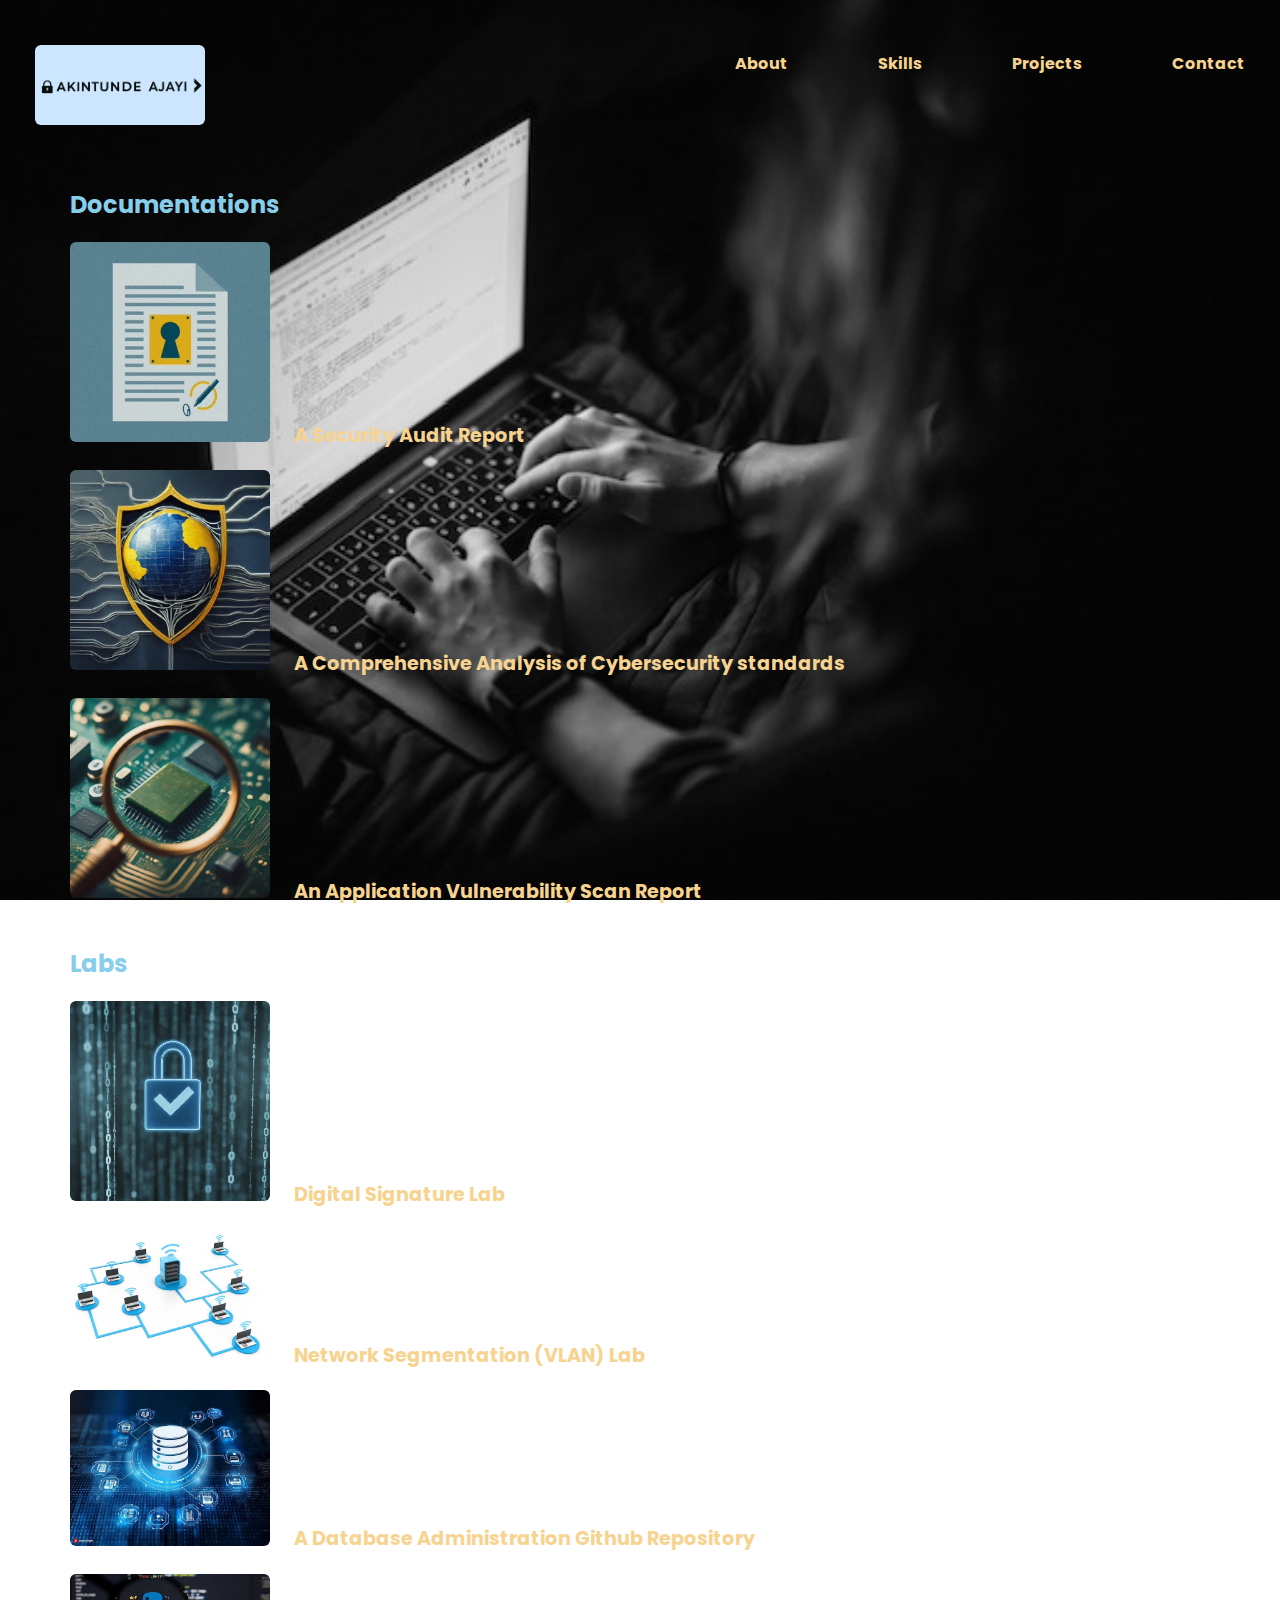
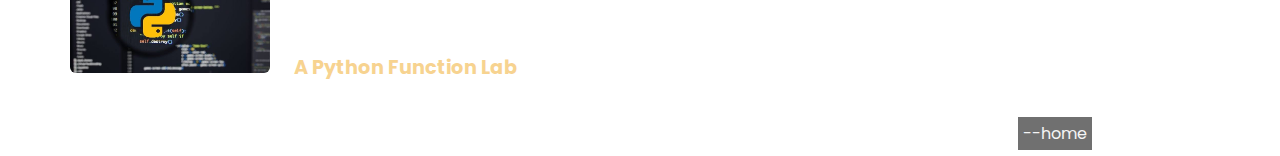
<file: projects.html>
<!DOCTYPE html>
<html lang="en">
<head>
    <!-- Metadata and page settings -->
    <meta charset="UTF-8">
    <meta name="viewport" content="width=device-width, initial-scale=1.0">
    <title>Portfolio</title>
    <meta http-equiv="X-UA-Compatible" content="IE=edge">
    <!-- Link to external CSS file -->
    <link rel="stylesheet" type="text/css" media="screen" href="CSS/style.css">
</head>
<body id="projects">
    <!-- Header section -->
    <header>
        <nav>
            <!-- Logo linking to the homepage -->
            <a href="index.html"><img id="logo" src="Images/logo.jpeg" alt="logo image"></a>
            <!-- Navigation links -->
            <a id="nav" href="about.html">About</a>
            <a id="nav" href="skills.html">Skills</a>
            <a id="nav" href="projects.html">Projects</a>
            <a id="nav" href="contact.html">Contact</a>
        </nav>
    </header>
    <main class="project-main">
        <!-- Main content section -->
        <section class="documentation">
        <h2>Documentations</h2>
        <div class="doc">
            <a href="https://drive.google.com/file/d/1WXjfrhh_5_r8R5g83-wysqCa-4UJU3yU/view?usp=drive_link" target="_blank"> <img src="Images/audit.JPG" alt="an image representing security audit documentation" width="200"> A Security Audit Report</a>
        </div>
        <div class="doc">
            <a href="https://drive.google.com/file/d/1BYGKjp7WdUcvlKvssTm6Y3c41aLDcxY4/view?usp=drive_link" target="_blank"><img src="Images/compliance.JPG" alt="an image representing security standards analysis documentation" width="200"> A Comprehensive Analysis of Cybersecurity standards</a>
        </div>
        <div class="doc">
            <a href="https://drive.google.com/file/d/1Q32iqa8HL1mNpQac0YRwZTGvv-DhDz6C/view?usp=drive_link" target="_blank"><img src="Images/vulnerability.JPG" alt="an image representing ZAP vulnerability scan report documentation" width="200"> An Application Vulnerability Scan Report</a>
        </div>
        </section>
        <section class="labs">
            <h2>Labs</h2>
            <div class="lab">
                <a href="https://docs.google.com/document/d/17mrUlgIKDq4xUdIA_y3H59w1UiuUMpAK/edit?usp=drive_link&ouid=101290393293610236372&rtpof=true&sd=true" target="_blank"><img src="Images/signature.JPG" alt="an image representing a digital signature lab" width="200"> Digital Signature Lab</a>
            </div>
            <div class="lab">
                <a href="https://drive.google.com/file/d/1IHsWDzLy4SUXEnpo5R3GkZD9UCdeBr5z/view?usp=drive_link" target="_blank"><img src="Images/network.jpeg" alt="an image representing a network segmentation lab" width="200"> Network Segmentation (VLAN) Lab</a>
            </div>
            <div class="lab">
                <a href="https://github.com/PLP-Database-Design/plp-database-module-2025-wk-2a-psd-02" target="_blank"><img src="Images/database.jpeg" alt="an image representing a database administration lab" width="200"> A Database Administration Github Repository</a>
            </div>
            <div class="lab">
                <a href="https://github.com/Omomayorwah/python-w3-ass.git" target="_blank"><img src="Images/python.jpeg" alt="an image representing a python functions lab" width="200"> A Python Function Lab</a>
            </div>
        </section>
    </main>
    <a href="index.html" style="text-decoration: none; color: whitesmoke; background: #707070; padding: 5px; margin-left: 80%;">--home</a>
    <script>
        document.addEventListener("DOMContentLoaded", function() {
            const menuIcon = document.createElement("div");
            menuIcon.classList.add("menu-icon");
            menuIcon.innerHTML = "&#9776;"; // Hamburger menu icon
        
            const nav = document.querySelector("nav");
            nav.insertBefore(menuIcon, nav.firstChild);
        
            menuIcon.addEventListener("click", function() {
                nav.classList.toggle("nav-active");
            });
        });
        </script>        
</body>
</html>
</file>
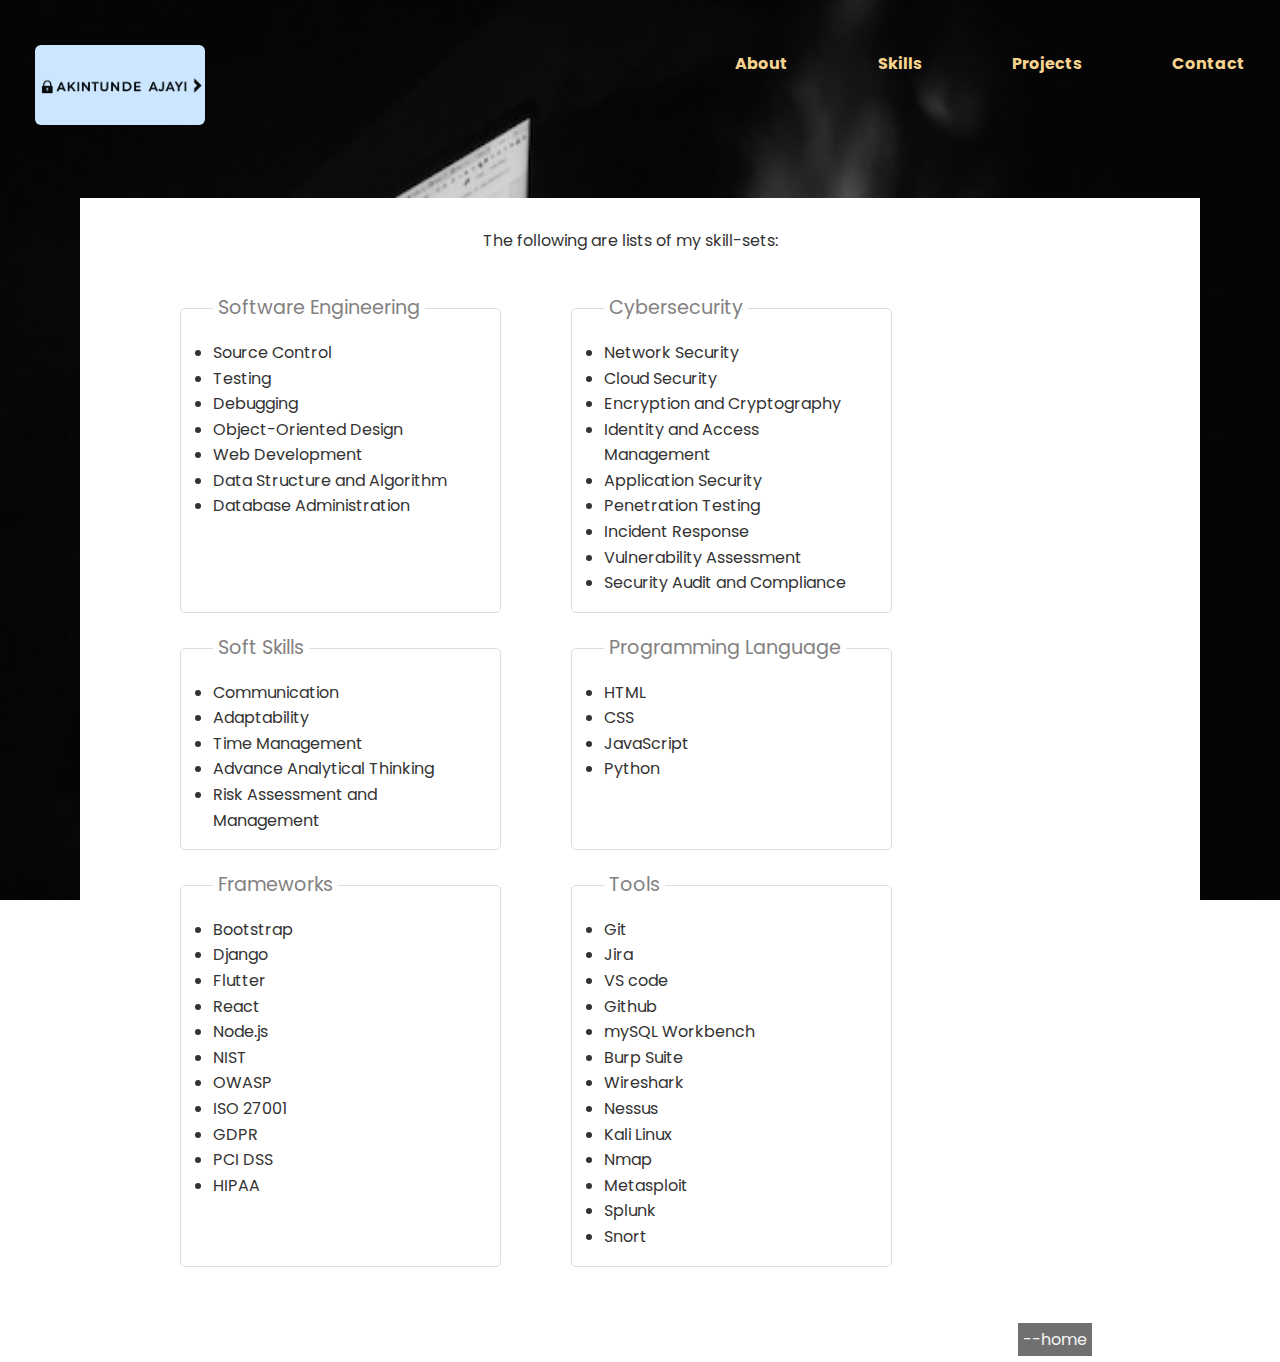
<file: skills.html>
<!DOCTYPE html>
<html lang="en">
<head>
    <!-- Metadata and page settings -->
    <meta charset="UTF-8">
    <meta name="viewport" content="width=device-width, initial-scale=1.0">
    <title>Portfolio</title>
    <meta http-equiv="X-UA-Compatible" content="IE=edge">
    <!-- Link to external CSS file -->
    <link rel="stylesheet" type="text/css" media="screen" href="CSS/style.css">
</head>
<body id="skills">
    <!-- Header section -->
    <header>
        <nav>
            <!-- Logo linking to the homepage -->
            <a href="index.html"><img id="logo" src="Images/logo.jpeg" alt="logo image"></a>
            <!-- Navigation links -->
            <a id="nav" href="about.html">About</a>
            <a id="nav" href="skills.html">Skills</a>
            <a id="nav" href="projects.html">Projects</a>
            <a id="nav" href="contact.html">Contact</a>
        </nav>
    </header>
    <main class="s-main">
        <!-- Main content section -->
        <section class="skills">
            <p id="skill-sets">The following are lists of my skill-sets:</p>
            <fieldset class="fieldset">
                <legend class="legend">Software Engineering</legend>
                <ul>
                    <li>Source Control</li>
                    <li>Testing</li>
                    <li>Debugging</li>
                    <li>Object-Oriented Design</li>
                    <li>Web Development</li>
                    <li>Data Structure and Algorithm</li>
                    <li>Database Administration</li>
                </ul>
            </fieldset>
            <fieldset class="fieldset">
                <legend class="legend">Cybersecurity</legend>
                <ul>
                    <li>Network Security</li>
                    <li>Cloud Security</li>
                    <li>Encryption and Cryptography</li>
                    <li>Identity and Access Management</li>
                    <li>Application Security</li>
                    <li>Penetration Testing</li>
                    <li>Incident Response</li>
                    <li>Vulnerability Assessment</li>
                    <li>Security Audit and Compliance</li> 
                </ul>
            </fieldset>
            <fieldset class="fieldset">
                <legend class="legend">Soft Skills</legend>
                <ul>
                    <li>Communication</li>
                    <li>Adaptability</li>
                    <li>Time Management</li>
                    <li>Advance Analytical Thinking</li>
                    <li>Risk Assessment and Management</li>
                </ul>
            </fieldset>
            <fieldset class="fieldset">
                <legend class="legend">Programming Language</legend>
                <ul>
                    <li>HTML</li>
                    <li>CSS</li>
                    <li>JavaScript</li>
                    <li>Python</li>
                </ul>
            </fieldset>
            <fieldset class="fieldset">
                <legend class="legend">Frameworks</legend>
                <ul>
                    <li>Bootstrap</li>
                    <li>Django</li>
                    <li>Flutter</li>
                    <li>React</li>
                    <li>Node.js</li>
                    <li>NIST</li>
                    <li>OWASP</li>
                    <li>ISO 27001</li>
                    <li>GDPR</li>
                    <li>PCI DSS</li>
                    <li>HIPAA</li>
                </ul>
            </fieldset>
            <fieldset class="fieldset">
                <legend class="legend">Tools</legend>
                <ul>
                    <li>Git</li>
                    <li>Jira</li>
                    <li>VS code</li>
                    <li>Github</li>
                    <li>mySQL Workbench</li>
                    <li>Burp Suite</li>
                    <li>Wireshark</li>
                    <li>Nessus</li>
                    <li>Kali Linux</li>
                    <li>Nmap</li>
                    <li>Metasploit</li>
                    <li>Splunk</li>
                    <li>Snort</li>
                </ul>
            </fieldset>
        </section>
    </main>
    <a href="index.html" style="text-decoration: none; color: whitesmoke; background: #707070; padding: 5px; margin-left: 80%;">--home</a>
    <script>
        document.addEventListener("DOMContentLoaded", function() {
            const menuIcon = document.createElement("div");
            menuIcon.classList.add("menu-icon");
            menuIcon.innerHTML = "&#9776;"; // Hamburger menu icon
        
            const nav = document.querySelector("nav");
            nav.insertBefore(menuIcon, nav.firstChild);
        
            menuIcon.addEventListener("click", function() {
                nav.classList.toggle("nav-active");
            });
        });
        </script>        
</body>
</html>
</file>
<file: CSS/style.css>
/* Google fonts - poppins */
@import url('https://fonts.googleapis.com/css2?family=Poppins:ital,wght@0,100;0,200;0,300;0,400;0,500;0,600;0,700;0,800;0,900;1,100;1,200;1,300;1,400;1,500;1,600;1,700;1,800;1,900&display=swap');
/* General Reset */

* {
    font-family: poppins, sans-serif;
    margin: 0px;
    padding: 0;
    box-sizing: border-box;
}

/* Body Styling */
#home {
    font-family: Arial, sans-serif;
    line-height: 1.6;
    background-image: url('../Images/background.jpg');
    background-attachment: fixed;
    background-repeat: no-repeat;
    background-size: cover;
    background-position: center;
    padding: 10px;
}

#skills {
    line-height: 1.6;
    background-image: url('../Images/background.jpg');
    background-attachment: fixed;
    background-repeat: no-repeat;
    background-size: cover;
    background-position: center;
    padding: 10px;
    color: #333;
}
#contact {
    background-image: url('../Images/background.jpg');
    background-attachment: fixed;
    background-repeat: no-repeat;
    background-size: cover;
    background-position: center;
}
#about {
    background-image: url('../Images/background.jpg');
    background-attachment: fixed;
    background-repeat: no-repeat;
    background-size: cover;
    background-position: center;
    padding: 10px;
}

#projects {
    background-image: url('../Images/background.jpg');
    background-attachment: fixed;
    background-repeat: no-repeat;
    background-size: cover;
    background-position: center;
    padding: 10px;
}
.main {
    min-height: 100vh;
    display: flex;
    align-items: center;
    justify-content: center;
    padding: 20px;
}
.about-main {
    align-items: center;
    justify-content: center;
    padding-left: 20px;
    margin: 20px;
}

.s-main {
    display:grid;
    margin: 0px 20px;
}

.intro {
    display: flex;
    margin: 50px 30px;
    background: #fff;
    padding: 10px;
}
.interest {
    display: flex;
    margin: 30px;
    background: #fff;
}

#intro, #interest {
    margin: 5px 10px;
    padding: 20px;
    background: #fff;
}

.my-image {
    border-radius: 50%;
}

.interest-image {
    padding: 5px;
    border-radius: 6px;
}

.documentation, .labs {
    margin: 40px 60px;
    color: skyblue;
}

.doc, .lab {
    margin-top: 20px;
    display: flex;
}

.doc img, .lab img {
    border-radius: 6px;
    margin-right: 20px;
}

.doc a, .lab a {
text-decoration: none;
font-size: larger;
font-weight: bold;
color:  rgb(247, 211, 144);
}
/* Logo styling */
#logo {
    width: 170px;
    height: 80px;
    border-radius: 6px;
    margin: 20px 450px 0px 10px;

}

.return {
    text-decoration: none;
    color: whitesmoke;
    background: #707070;
    border-radius: 6px;
}
.edu {
    margin: 30px;
    padding: 20;
    color: skyblue;
}

/* Navigation bar styling */
#nav {
    margin: 0px 10px 30px 70px;
    text-decoration: none;
    color: rgb(247, 211, 144);
    font-weight: bold;
    top: -50px;
    gap: 15px;
}

#nav:hover {
    background-color: #555;
}
nav {
    display: flex;
    justify-content: space-between;
    align-items: center;
    padding: 15px;
}
/* Styling for the text section */
.home {
color: whitesmoke;
margin-left: 820px;
margin-top: 100px;
}

.container {
    position: relative;
    max-width: 700px;
    width: 100%;
    text-align: center;
    background: #fff;
    padding: 25px;
    border-radius: 8px;
    box-shadow: 0 0 15px rgba(0, 0, 0, 0.1);
}

.skills {
    background: #fff;
    margin: 50px;
    padding-left: 50px;
}
/* Heading styling */
#heading {
    font-size:70px;
    font-weight: bold;
}

.contact header {
    font-size: 1.5rem;
    color: #333;
    font-weight: 500;
    text-align: center;
}

/* Paragraph styling */
p {
    margin: 10px 0px;
    padding-right: 70px;
}


/* Text link styling */
#text {
    color: rgb(247, 211, 144);
    text-decoration: none;
}

/* Form styling */
.contact .form {
    margin-top: 30px;
}
.form .input-box {
    width: 100%;
    margin-top: 20px;
}
.input-box label {
    color: #333;
}
 .input {
position: relative;
height: 50px;
width: 100%;
outline: none;
font-size: 1rem;
color: #707070;
margin-top: 8px;
border: 1px solid #ddd;
border-radius: 6px;
padding: 0 15px;
}

.textarea, .label {
    display: block;
    text-align: left;
    margin-top: 10px;
    color: #333;
}
textarea {
    min-height: 8em;
    min-width: 100%;
    outline: none;
    font-size: 1rem;
    color: #707070;
    margin-top: 8px;
    border: 1px solid #ddd;
    border-radius: 6px;
    padding: 5px;
}
/* Button styling */
.submit {
    padding: .5em 1em;
    border-radius: 5px;
    font-size: .8em;
    background-color: #333;
    color: #fff;

}
.reset {
    padding: .5em 1em;
    border-radius: 5px;
    font-size: .8em;
    background-color: #707070;
    color: #fff;
}
.button {
    display: inline;
    margin: 50px;
}
.fieldset {
    margin: 10px;
    padding: 1em 2em;
    outline: none;
    border: 1px solid #ddd;
    border-radius: 5px;
    width: 30%;
}
.legend {
    font-size: 1.2em;
    color: #838181;
    padding: 0 .25em;
}
 #skill-sets {
    display: block;
    width: 100%;
    align-items: center;
    justify-content: space-between;
    margin-bottom: 10px;
    text-align: center;
    margin: 30px;
}
.s-main :where(.skills, .fieldset) {
    display: flex;
    column-gap: 10px;
    flex-wrap: wrap;
    margin-left: 50px;

}
/* Mobile Menu Styles */
.menu-icon {
    display: none;
    font-size: 30px;
    color: white;
    cursor: pointer;
}

/* Responsive Design */
@media screen and (max-width: 768px) {
    nav {
        flex-direction: column;
        align-items: flex-end;
    }

    #nav {
        display: none; /* Hide navigation links by default on mobile */
        width: 100%;
        text-align: center;
        padding: 15px;
        background-color: #444;
    }

    .menu-icon {
        display: block;
    }

    .nav-active #nav {
        display: block; /* Show links when menu is active */
    }
}
@media screen and (max-width: 768px) {
    .home {
        margin: 50px 50px;
    }
}
@media screen and (max-width: 768px) {
    #logo {
        margin-right: 280px;
    }
}

@media screen and (max-width: 768px) {
    .documentation, .labs{
        display: block;
    }
}
@media screen and (max-width: 768px) {
    .intro, .interest {
        flex-direction: column;
        align-items: center;
    }
}
/* Responsive Design */
@media (min-width: 768px) {
    .container {
        grid-template-columns: 2fr 1fr;
    }
}

@media (min-width: 1024px) {
    .container {
        grid-template-columns: 3fr 1fr;
    }
}
@media screen  and (max-width: 500px){
    .form {
        flex-wrap: wrap;
    }
}
</file>
<file: css/style.css>
/* Base Styles */
:root {
    --primary-color: #3498db;
    --secondary-color: #2980b9;
    --dark-color: #2c3e50;
    --light-color: #ecf0f1;
    --white: #ffffff;
    --gray: #95a5a6;
    --success-color: #2ecc71;
}

* {
    margin: 0;
    padding: 0;
    box-sizing: border-box;
}

body {
    font-family: 'Segoe UI', Tahoma, Geneva, Verdana, sans-serif;
    line-height: 1.6;
    color: var(--dark-color);
    background-color: var(--light-color);
}

.hero {
    margin-bottom: 5%;
    align-items: center;
    text-align: center;
}
a {
    text-decoration: none;
    color: var(--primary-color);
}

img {
    max-width: 100%;
    height: auto;
    display: cover;
}

#hero-img {
    width: 90%;
    height: 80rem;
    object-position: center;
}

.product-image img {
    width: 60%;
    margin-top: 3%;
    border-radius: 5px;
}

.hero-content p {
    margin-bottom: 2%;
}

.container {
    /* display: flex; */
    width: 90%;
    max-width: 1200px;
    margin: 0 auto;
    padding: 0 15px;
}
#color {
    background-color: white;
}
#quantity {
    margin-bottom: 3%;
}

#checkout-h1, #cart-h1 {
    margin: 2% 0;
}

.order-summary {
    margin-top: 3%;
}
.credit-card-form, .summary-row-total {
    margin-bottom: 1%;
}
/* Product Styles */
.product-grid {
    display: grid;
    grid-template-columns: repeat(auto-fill, minmax(250px, 1fr));
    gap: var(--space-lg);
    margin: var(--space-lg) 0;
}

#product-h1 {
    margin-top: 5%;
}
.product-main-image {
    width: 60%;
    margin-top: 2%;
    align-items: center;
}

.product-main-image img {
    max-height: 100%;
    max-width: 100%;
    object-fit:contain;
    border-radius: 5px;
}

.product-thumbnails {
    display: flex;
    gap: var(--space-md);
}

.product-thumbnail {
    width: 70px;
    height: 70px;
    border-radius: var(--radius-sm);
    overflow: hidden;
    border: 2px solid transparent;
    transition: all var(--transition-fast);
    cursor: pointer;
}

.product-thumbnail:hover {
    border-color: var(--primary-color);
}

.product-thumbnail.active {
    border-color: var(--primary-color);
}

.product-thumbnail img {
    width: 100%;
    height: 100%;
    object-fit: cover;
}

.product-options {
    margin: var(--space-lg) 0;
}

.option {
    width: 30%;
    margin-bottom: var(--space-md);
}

.option label {
    display: block;
    margin-bottom: var(--space-sm);
    font-weight: 600;
}

.option select, .option input {
    width: 100%;
    padding: var(--space-sm);
    border: 1px solid var(--gray-light);
    border-radius: var(--radius-sm);
}

.product-meta {
    margin-top: var(--space-lg);
    font-size: 0.9rem;
    color: var(--gray-dark);
}

.product-meta p {
    margin-bottom: var(--space-sm);
}

.product-tabs {
    margin: var(--space-xl) 0;
}

.tab-header {
    display: flex;
    border-bottom: 1px solid var(--gray-light);
    margin-bottom: var(--space-md);
}

.tab-link {
    padding: var(--space-sm) var(--space-md);
    background: none;
    border: none;
    cursor: pointer;
    font-weight: 600;
    color: var(--gray-medium);
    position: relative;
    margin-right: var(--space-sm);
}

.tab-link.active {
    color: var(--primary-color);
}

.tab-link.active:after {
    content: '';
    position: absolute;
    bottom: -1px;
    left: 0;
    width: 100%;
    height: 2px;
    background-color: var(--primary-color);
}

.tab-content {
    display: none;
    padding: var(--space-md) 0;
}

.tab-content.active {
    display: block;
}

/* Cart Styles */
.form-group label {
    display: block;
    margin-bottom: var(--space-sm);
    font-weight: 600;
}

.form-group input,
.form-group select,
.form-group textarea {
    width: 80%;
    padding: var(--space-sm);
    border: 1px solid var(--gray-light);
    border-radius: var(--radius-sm);
    font-family: inherit;
}

.form-group textarea {
    resize: vertical;
    min-height: 100px;
}

.form-group-row {
    display: grid;
    grid-template-columns: 1fr 1fr;
    gap: var(--space-md);
}


.btn {
    display: inline-block;
    background-color: var(--primary-color);
    color: var(--white);
    padding: 10px 20px;
    border-radius: 5px;
    border: none;
    cursor: pointer;
    transition: background-color 0.3s;
}

.btn:hover {
    background-color: var(--secondary-color);
}

/* Header Styles */
.main-header {
    background-color: var(--white);
    box-shadow: 0 2px 5px rgba(0, 0, 0, 0.1);
    position: sticky;
    top: 0;
    z-index: 1000;
    padding: 15px 0;
}

.main-nav ul {
    display: flex;
    list-style: none;
}

.main-nav li {
    margin-left: 20px;
}

.main-nav a {
    color: var(--dark-color);
    font-weight: 600;
    padding: 5px 0;
    position: relative;
}

.main-nav a.active {
    color: var(--primary-color);
}

.main-nav a:after {
    content: '';
    position: absolute;
    bottom: 0;
    left: 0;
    width: 0;
    height: 2px;
    background-color: var(--primary-color);
    transition: width 0.3s;
}

.main-nav a:hover:after {
    width: 100%;
}

.cart-count {
    background-color: var(--primary-color);
    color: var(--white);
    border-radius: 50%;
    padding: 2px 6px;
    font-size: 0.8rem;
}

.hamburger {
    display: none;
    background: none;
    border: none;
    cursor: pointer;
    padding: var(--space-sm);
    position: relative;
    z-index: 101;
}

.hamburger span {
    display: block;
    width: 24px;
    height: 2px;
    background-color: var(--dark-color);
    margin: 5px 0;
    transition: all var(--transition-normal);
}

.hamburger.active span:nth-child(1) {
    transform: rotate(45deg) translate(5px, 5px);
}

.hamburger.active span:nth-child(2) {
    opacity: 0;
}

.hamburger.active span:nth-child(3) {
    transform: rotate(-45deg) translate(5px, -5px);
}

/* Footer Styles */
.main-footer {
    background-color: var(--white);
    margin-top: 5%;
    padding: 1% 0;
}
.footer-grid {
    display: grid;
    grid-template-columns: repeat(auto-fill, minmax(300px, 1fr));
    gap: var(--space-lg);
    margin: var(--space-lg) 0;
}

/* Responsive Styles */
@media (max-width: 768px) {
    .main-nav ul {
        display: none;
        position: absolute;
        top: 100%;
        left: 0;
        width: 100%;
        background-color: var(--white);
        flex-direction: column;
        padding: 20px 0;
        box-shadow: 0 5px 10px rgba(0, 0, 0, 0.1);
    }

    .main-nav ul.active {
        display: flex;
    }

    .main-nav li {
        margin: 0;
        text-align: center;
    }

    .main-nav a {
        display: block;
        padding: 10px 0;
    }

    .hamburger {
        display: block;
    }
    #hero-img {
    width: 100%;
    height: auto;
}

}
</file>
